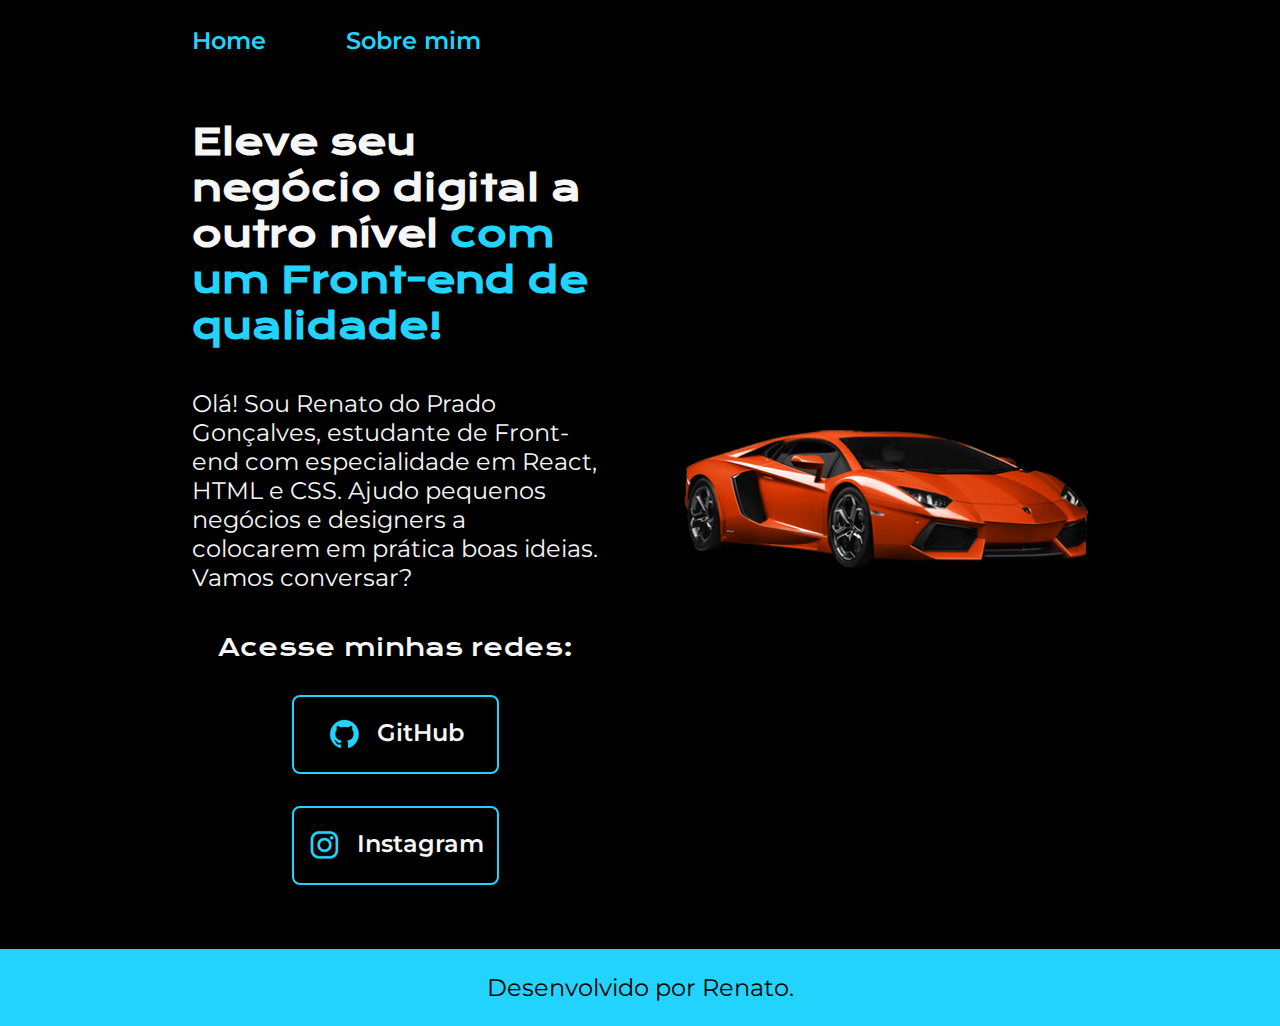
<file: index.html>
<!DOCTYPE html>
<html lang="pt-br">

<head>
    <meta charset="UTF-8">
    <meta http-equiv="X-UA-Compatible" content="IE=edge">
    <meta name="viewport" content="width=device-width, initial-scale=1.0">
    <title>Portifolio</title>
    <link rel="stylesheet" href="./style/styles.css">
</head>

<body>
    <header class="cabecalho">
        <nav class="cabecalho__menu">
            <a class="cabecalho__menu__link" href="index.html">Home</a>
            <a class="cabecalho__menu__link" href="about.html">Sobre mim</a>
        </nav>
    </header>
    <main class="apresentacao">
        <section class="apresentacao__conteudo">
            <h1 class="apresentacao__conteudo__titulo">Eleve seu negócio digital a outro nível<strong 
            class="titulo-destaque"> com um Front-end de qualidade!
            </strong></h1>
            <p class="apresentacao__conteudo__texto">Olá! Sou Renato do Prado Gonçalves, estudante de
            Front-end com especialidade em React, HTML e
            CSS. Ajudo pequenos negócios e designers a
            colocarem em prática boas ideias. Vamos
            conversar?</p>
            <div class="apresentacao__links">
                <h2 class="apresentacao__links__subtitulo">Acesse minhas redes:</h2>
                <a class="apresentacao__links__navegacao" href="https://github.com/lowsteppa">
                   <img src="./assets/github.png">
                    GitHub </a> 
                 <a class="apresentacao__links__navegacao" href="https://instagram.com/jaquimrafael.goncalves">
                     <img src="./assets/instagram.png">
                    Instagram
                  </a>

                
            </div>
        </section>
        <img class="apresentacao__imagem" src="./assets/lamborghini.png" alt="Foto da lamborghini">
    </main>
    <footer class="rodape">
        <p>Desenvolvido por Renato.</p>
    </footer>
</body>

</html>
</file>
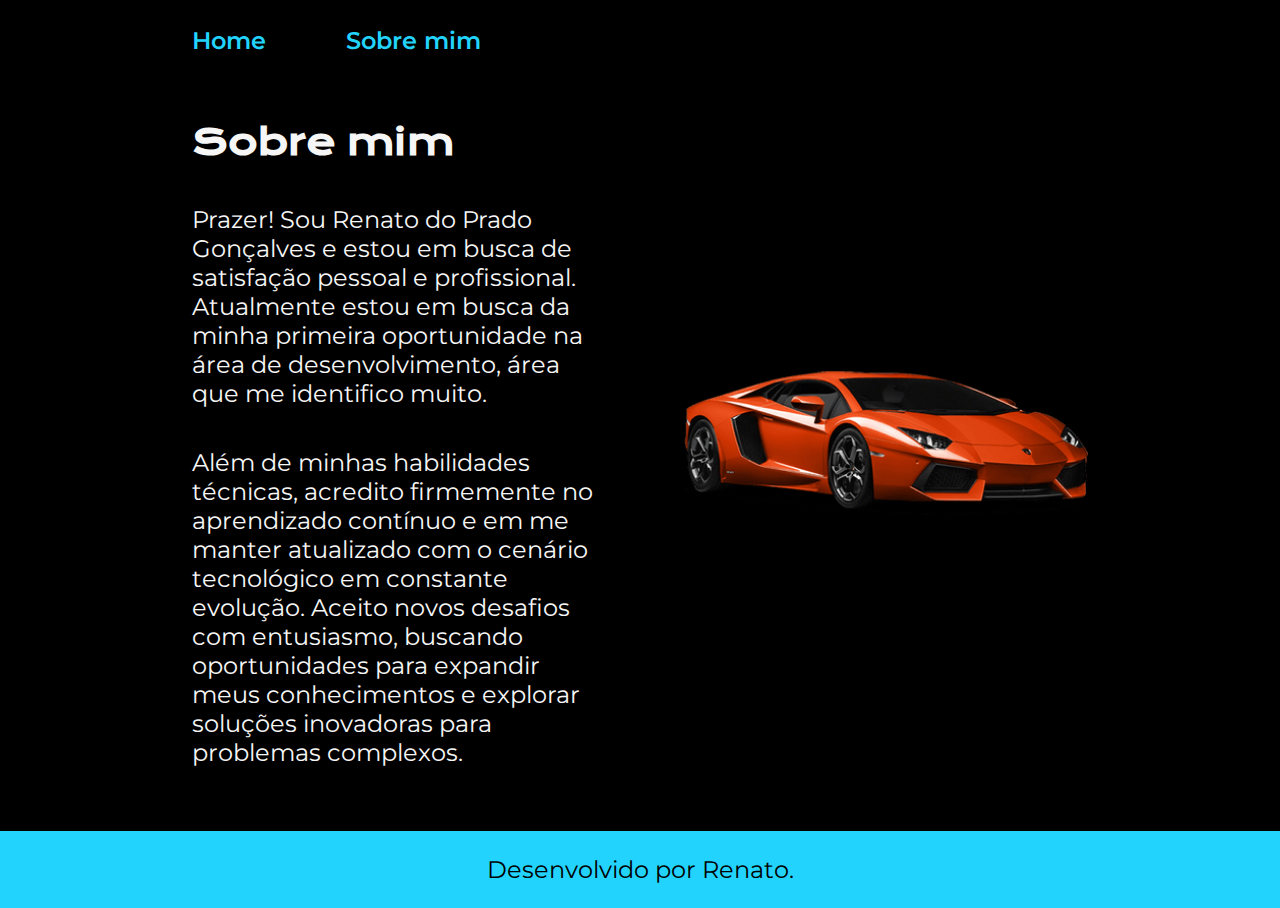
<file: about.html>
<!DOCTYPE html>
<html lang="pt-br">

<head>
    <meta charset="UTF-8">
    <meta http-equiv="X-UA-Compatible" content="IE=edge">
    <meta name="viewport" content="width=device-width, initial-scale=1.0">
    <title>Sobre mim</title>
    <link rel="stylesheet" href="./style/styles.css">
</head>

<body>
    <header class="cabecalho">
        <nav class="cabecalho__menu">
            <a class="cabecalho__menu__link" href="index.html">Home</a>
            <a class="cabecalho__menu__link" href="about.html">Sobre mim</a>
        </nav>
    </header>

    <main class="apresentacao">
        <section class="apresentacao__conteudo">
            <h1 class="apresentacao__conteudo__titulo">Sobre mim</h1>
            <p class="apresentacao__conteudo__texto">Prazer! Sou Renato do Prado Gonçalves e estou em busca de satisfação pessoal e profissional. Atualmente estou em busca da minha primeira oportunidade na área de desenvolvimento, área que me identifico muito.
            </p>
            <p class="apresentacao__conteudo__texto"> Além de minhas habilidades técnicas, acredito firmemente no aprendizado contínuo e em me manter atualizado com o cenário tecnológico em constante evolução. Aceito novos desafios com entusiasmo, buscando oportunidades para expandir meus conhecimentos e explorar soluções inovadoras para problemas complexos.</p>
        </section>
        <img class="apresentacao__imagem" src="./assets/lamborghini.png" alt="Foto da lamborghini">
    </main>

    <footer class="rodape">
        <p>Desenvolvido por Renato.</p>
    </footer>
</body>

</html>
</file>
<file: style/styles.css>
@import url('https://fonts.googleapis.com/css2?family=Krona+One&family=Montserrat:wght@400;600&display=swap');

:root {
    --cor-primaria: #000000;
    --cor-secundaria: #F6F6F6;
    --cor-terciaria: #22D4FD;
    --cor-hover: #272727;

    --fonte-primaria: 'Krona One', sans-serif;
    --fonte-secundaria: 'Montserrat', sans-serif;
}
*{
    margin: 0;
    padding: 0;
}

body{
    box-sizing: border-box;
    background-color: var(--cor-primaria);
    color: var(--cor-secundaria);
}
.cabecalho{
    padding: 2% 0% 0% 15%;
}
.cabecalho__menu{
    display: flex;
    gap: 80px;
}
.cabecalho__menu__link{
    font-family: var(--fonte-secundaria);
    font-size: 1.5rem;
    font-weight: 600;
    color: var(--cor-terciaria);
    text-decoration: none;
}
.apresentacao {
    padding: 5% 15%;
    display: flex;
    align-items: center;
    justify-content: space-between;
    gap: 82px;
}
.apresentacao__conteudo {
    width: 50%;
    display: flex;
    flex-direction: column;
    gap: 40px;
}

.apresentacao__conteudo__titulo{
    font-size: 2.25rem;
    font-family: var(--fonte-primaria);
}
.titulo-destaque{
    color: var(--cor-terciaria);
}
.apresentacao__conteudo__texto{
    font-size: 1.5rem;
    font-family: var(--fonte-secundaria);
}

.apresentacao__links{
    display: flex;
    flex-direction: column;
    justify-content: space-between;
    align-items: center;
    gap: 32px;
}
.apresentacao__links__subtitulo{
    font-family: var(--fonte-primaria);
    font-weight: 400;
    font-size: 1.5rem;
}
.apresentacao__links__navegacao{
    display: flex;
    justify-content: center;
    gap: 16px;
    border: 2px solid var(--cor-terciaria);
    width: 50%;
    text-align: center;
    border-radius: 8px;
    font-size: 1.5rem;
    font-weight: 600;
    padding: 21.5px 0;
    text-decoration: none;
    color: var(--cor-secundaria);
    font-family: var(--fonte-secundaria);
}
.apresentacao__links__link:hover{
    background-color: var(--cor-hover);
}
.apresentacao__imagem {
    width: 50%;
}
.rodape{
    color: var(--cor-primaria);
    background-color: var(--cor-terciaria);
    padding: 24px;
    text-align: center;
    font-family: var(--fonte-secundaria);
    font-size: 1.5rem;
    font-weight: 400;
}
@media (max-width: 1200px) {
    .apresentacao {
        flex-direction: column-reverse;
        padding: 5%;
    }

    .apresentacao__conteudo {
        width: auto;
    }
}
</file>
